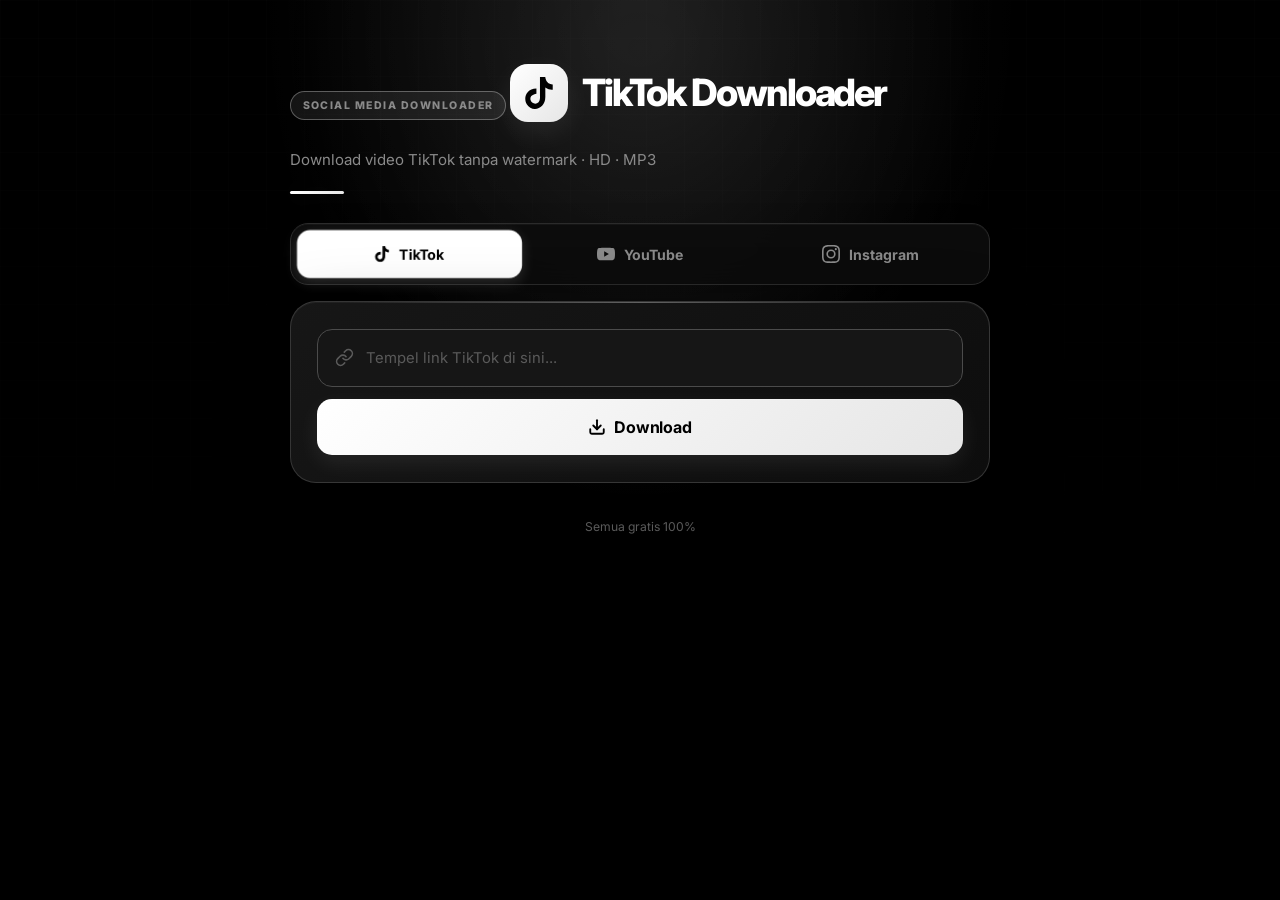
<file: index.html>
<!DOCTYPE html>
<html lang="id">
<head>
    <meta charset="UTF-8">
    <meta name="viewport" content="width=device-width, initial-scale=1.0">
    <title>Social Downloader · TikTok · YouTube · Instagram</title>
    <link rel="icon" type="image/png" href="file_0000000047dc8211a24a81a0bd350035.png">
    <meta name="description" content="Download video TikTok, YouTube, dan Instagram gratis, HD, tanpa watermark.">
    <link rel="preconnect" href="https://fonts.googleapis.com">
    <link rel="preconnect" href="https://fonts.gstatic.com" crossorigin>
    <link href="https://fonts.googleapis.com/css2?family=Inter:wght@400;500;600;700;800&display=swap" rel="stylesheet">
    <link rel="stylesheet" href="style.css">
</head>
<body data-theme="tiktok">
    <div class="container">
        <header>
            <div class="logo">
                <div class="logo-icon" id="logoIcon"></div>
                <h1 id="titleText">TikTok Downloader</h1>
            </div>
            <p class="subtitle" id="subtitleText">Download video TikTok tanpa watermark · HD · MP3</p>
        </header>

        <div class="tabs" role="tablist">
            <button class="tab active" data-platform="tiktok" role="tab" aria-selected="true">
                <svg width="16" height="16" viewBox="0 0 2859 3333" fill="currentColor" xmlns="http://www.w3.org/2000/svg">
                    <path d="M2081 0c55 473 319 755 778 785v532c-266 26-499-61-770-225v995c0 1264-1378 1659-1932 753-356-583-138-1606 1004-1647v561c-87 14-180 36-265 65-254 86-398 247-358 531 77 544 1075 705 992-358V1h551z"/>
                </svg>
                TikTok
            </button>
            <button class="tab" data-platform="youtube" role="tab" aria-selected="false">
                <svg width="18" height="18" viewBox="0 0 24 24" fill="currentColor" xmlns="http://www.w3.org/2000/svg">
                    <path d="M23.498 6.186a3.016 3.016 0 0 0-2.122-2.136C19.505 3.545 12 3.545 12 3.545s-7.505 0-9.377.505A3.017 3.017 0 0 0 .502 6.186C0 8.07 0 12 0 12s0 3.93.502 5.814a3.016 3.016 0 0 0 2.122 2.136c1.871.505 9.376.505 9.376.505s7.505 0 9.377-.505a3.015 3.015 0 0 0 2.122-2.136C24 15.93 24 12 24 12s0-3.93-.502-5.814zM9.545 15.568V8.432L15.818 12l-6.273 3.568z"/>
                </svg>
                YouTube
            </button>
            <button class="tab" data-platform="instagram" role="tab" aria-selected="false">
                <svg width="18" height="18" viewBox="0 0 24 24" fill="currentColor" xmlns="http://www.w3.org/2000/svg">
                    <path d="M12 2.163c3.204 0 3.584.012 4.85.07 3.252.148 4.771 1.691 4.919 4.919.058 1.265.069 1.645.069 4.849 0 3.205-.012 3.584-.069 4.849-.149 3.225-1.664 4.771-4.919 4.919-1.266.058-1.644.07-4.85.07-3.204 0-3.584-.012-4.849-.07-3.26-.149-4.771-1.699-4.919-4.92-.058-1.265-.07-1.644-.07-4.849 0-3.204.013-3.583.07-4.849.149-3.227 1.664-4.771 4.919-4.919 1.266-.057 1.645-.069 4.849-.069zM12 0C8.741 0 8.333.014 7.053.072 2.695.272.273 2.69.073 7.052.014 8.333 0 8.741 0 12c0 3.259.014 3.668.072 4.948.2 4.358 2.618 6.78 6.98 6.98C8.333 23.986 8.741 24 12 24c3.259 0 3.668-.014 4.948-.072 4.354-.2 6.782-2.618 6.979-6.98.059-1.28.073-1.689.073-4.948 0-3.259-.014-3.667-.072-4.947-.196-4.354-2.617-6.78-6.979-6.98C15.668.014 15.259 0 12 0zm0 5.838a6.162 6.162 0 1 0 0 12.324 6.162 6.162 0 0 0 0-12.324zM12 16a4 4 0 1 1 0-8 4 4 0 0 1 0 8zm6.406-11.845a1.44 1.44 0 1 0 0 2.881 1.44 1.44 0 0 0 0-2.881z"/>
                </svg>
                Instagram
            </button>
        </div>

        <div class="search-box">
            <div class="input-group">
                <div class="input-wrapper">
                    <svg width="18" height="18" viewBox="0 0 24 24" fill="none" stroke="currentColor" stroke-width="2" stroke-linecap="round" stroke-linejoin="round">
                        <path d="M10 13a5 5 0 0 0 7.54.54l3-3a5 5 0 0 0-7.07-7.07l-1.72 1.71"></path>
                        <path d="M14 11a5 5 0 0 0-7.54-.54l-3 3a5 5 0 0 0 7.07 7.07l1.71-1.71"></path>
                    </svg>
                    <input type="url" id="urlInput" placeholder="Tempel link TikTok di sini..." autocomplete="off" spellcheck="false">
                </div>
                <button id="downloadBtn">
                    <svg width="18" height="18" viewBox="0 0 24 24" fill="none" stroke="currentColor" stroke-width="2.5" stroke-linecap="round" stroke-linejoin="round">
                        <path d="M21 15v4a2 2 0 0 1-2 2H5a2 2 0 0 1-2-2v-4"></path>
                        <polyline points="7 10 12 15 17 10"></polyline>
                        <line x1="12" y1="15" x2="12" y2="3"></line>
                    </svg>
                    <span id="btnText">Download</span>
                </button>
            </div>
            <div class="message error" id="errorMsg"></div>
        </div>

        <div id="result"></div>
    </div>

    <footer>
        Semua gratis 100%
    </footer>

    <div class="toast" id="toast"></div>
    <script src="script.js" defer></script>
</body>
</html>
</file>
<file: style.css>
:root {
            --bg: #000000;
            --surface: #0d0d0d;
            --surface-2: #161616;
            --surface-3: #1f1f1f;
            --border: #2b2b2b;
            --text: #ffffff;
            --text-muted: #8a8a8a;
            --text-dim: #5a5a5a;

            /* Tema default */
            --accent: #ffffff;
            --accent-2: #e6e6e6;
            --accent-contrast: #000000;
            --accent-soft: rgba(255, 255, 255, 0.08);
            --accent-border: rgba(255, 255, 255, 0.3);
            --glow: rgba(255, 255, 255, 0.08);
            --gradient: linear-gradient(135deg, #ffffff 0%, #e6e6e6 100%);
        }

        /* TikTok: hitam putih */
        body[data-theme="tiktok"] {
            --accent: #ffffff;
            --accent-2: #e6e6e6;
            --accent-contrast: #000000;
            --accent-soft: rgba(255, 255, 255, 0.08);
            --accent-border: rgba(255, 255, 255, 0.3);
            --glow: rgba(255, 255, 255, 0.08);
            --gradient: linear-gradient(135deg, #ffffff 0%, #e6e6e6 100%);
        }

        /* YouTube: merah */
        body[data-theme="youtube"] {
            --accent: #ff0000;
            --accent-2: #ff4d4d;
            --accent-contrast: #ffffff;
            --accent-soft: rgba(255, 0, 0, 0.1);
            --accent-border: rgba(255, 0, 0, 0.4);
            --glow: rgba(255, 0, 0, 0.15);
            --gradient: linear-gradient(135deg, #ff0000 0%, #cc0000 100%);
        }

        /* Instagram: ungu-oranye */
        body[data-theme="instagram"] {
            --accent: #e1306c;
            --accent-2: #f77737;
            --accent-contrast: #ffffff;
            --accent-soft: rgba(225, 48, 108, 0.1);
            --accent-border: rgba(225, 48, 108, 0.4);
            --glow: rgba(247, 119, 55, 0.15);
            --gradient: linear-gradient(135deg, #833ab4 0%, #e1306c 50%, #f77737 100%);
        }

        * { margin: 0; padding: 0; box-sizing: border-box; }

        body {
            font-family: 'Inter', -apple-system, BlinkMacSystemFont, sans-serif;
            background: var(--bg);
            color: var(--text);
            min-height: 100vh;
            display: flex;
            flex-direction: column;
            align-items: center;
            padding: 2.5rem 1rem;
            position: relative;
            overflow-x: hidden;
            transition: background 0.4s ease;
        }

        body::before {
            content: '';
            position: fixed;
            inset: 0;
            background-image:
                linear-gradient(rgba(255,255,255,0.02) 1px, transparent 1px),
                linear-gradient(90deg, rgba(255,255,255,0.02) 1px, transparent 1px);
            background-size: 48px 48px;
            mask-image: radial-gradient(ellipse at center, #000 0%, transparent 70%);
            -webkit-mask-image: radial-gradient(ellipse at center, #000 0%, transparent 70%);
            pointer-events: none;
            z-index: 0;
        }

        body::after {
            content: '';
            position: fixed;
            top: -30%;
            left: 50%;
            transform: translateX(-50%);
            width: 700px;
            height: 700px;
            background: radial-gradient(circle, var(--glow) 0%, transparent 65%);
            pointer-events: none;
            z-index: 0;
            transition: background 0.4s ease;
        }

        .container { width: 100%; max-width: 640px; position: relative; z-index: 1; }

        /* Header */
        header { text-align: center; margin-bottom: 1.75rem; }
        .logo { display: inline-flex; align-items: center; gap: 0.75rem; margin-bottom: 0.75rem; }
        .logo-icon {
            width: 52px;
            height: 52px;
            display: flex;
            align-items: center;
            justify-content: center;
            background: var(--gradient);
            border-radius: 14px;
            padding: 10px;
            box-shadow: 0 8px 24px var(--glow);
            transition: all 0.4s ease;
        }
        .logo-icon svg { width: 100%; height: 100%; filter: brightness(0) invert(1); }
        /* Khusus TikTok: logo hitam di atas putih */
        body[data-theme="tiktok"] .logo-icon svg { filter: brightness(0); }
        h1 { font-size: 1.9rem; font-weight: 800; letter-spacing: -0.02em; line-height: 1.2; }
        .subtitle { color: var(--text-muted); font-size: 0.92rem; margin-top: 0.4rem; }

        /* Tabs */
        .tabs {
            display: flex;
            background: var(--surface);
            border: 1px solid var(--border);
            border-radius: 14px;
            padding: 4px;
            margin-bottom: 1rem;
            gap: 4px;
        }

        .tab {
            flex: 1;
            padding: 0.7rem 0.5rem;
            background: transparent;
            border: none;
            border-radius: 10px;
            color: var(--text-muted);
            font-family: inherit;
            font-size: 0.85rem;
            font-weight: 600;
            cursor: pointer;
            transition: all 0.2s ease;
            display: flex;
            align-items: center;
            justify-content: center;
            gap: 0.4rem;
            white-space: nowrap;
        }

        .tab:hover { color: #ffffff; }

        .tab[data-platform="tiktok"].active {
            background: #ffffff;
            color: #000000;
            box-shadow: 0 4px 15px rgba(255, 255, 255, 0.15);
        }
        .tab[data-platform="youtube"].active {
            background: #ff0000;
            color: #ffffff;
            box-shadow: 0 4px 15px rgba(255, 0, 0, 0.3);
        }
        .tab[data-platform="instagram"].active {
            background: linear-gradient(135deg, #833ab4 0%, #e1306c 50%, #f77737 100%);
            color: #ffffff;
            box-shadow: 0 4px 15px rgba(225, 48, 108, 0.3);
        }

        .tab svg { flex-shrink: 0; }

        /* Search Box */
        .search-box {
            background: var(--surface);
            border: 1px solid var(--border);
            border-radius: 20px;
            padding: 1.5rem;
            box-shadow: 0 20px 60px rgba(0, 0, 0, 0.6);
            transition: border-color 0.4s ease;
        }

        .input-group { display: flex; flex-direction: column; gap: 0.75rem; }
        .input-wrapper { position: relative; display: flex; align-items: center; }
        .input-wrapper > svg { position: absolute; left: 1rem; color: var(--text-dim); pointer-events: none; flex-shrink: 0; }

        #urlInput {
            width: 100%;
            padding: 1rem 1rem 1rem 3rem;
            background: var(--surface-2);
            border: 1px solid var(--border);
            border-radius: 12px;
            color: var(--text);
            font-size: 0.95rem;
            font-family: inherit;
            transition: all 0.2s ease;
            outline: none;
        }

        #urlInput::placeholder { color: var(--text-dim); }
        #urlInput:focus {
            border-color: var(--accent);
            background: var(--surface-3);
            box-shadow: 0 0 0 3px var(--accent-soft);
        }

        #downloadBtn {
            padding: 1rem;
            background: var(--gradient);
            border: none;
            border-radius: 12px;
            color: var(--accent-contrast);
            font-size: 1rem;
            font-weight: 700;
            font-family: inherit;
            cursor: pointer;
            transition: all 0.2s ease;
            display: flex;
            align-items: center;
            justify-content: center;
            gap: 0.5rem;
        }

        #downloadBtn:hover:not(:disabled) {
            transform: translateY(-2px);
            box-shadow: 0 10px 30px var(--glow);
        }
        #downloadBtn:active:not(:disabled) { transform: translateY(0); }
        #downloadBtn:disabled { opacity: 0.5; cursor: not-allowed; }

        .spinner {
            width: 18px; height: 18px;
            border: 2px solid rgba(255, 255, 255, 0.3);
            border-top-color: var(--accent-contrast);
            border-radius: 50%;
            animation: spin 0.7s linear infinite;
        }
        @keyframes spin { to { transform: rotate(360deg); } }

        .message {
            margin-top: 1rem;
            padding: 0.875rem 1rem;
            border-radius: 12px;
            font-size: 0.9rem;
            display: none;
        }
        .message.error {
            background: var(--accent-soft);
            border: 1px solid var(--accent-border);
            color: var(--accent);
            display: block;
        }

        /* Result */
        #result {
            margin-top: 1.5rem;
            display: none;
            justify-content: center;
            animation: fadeUp 0.4s ease;
        }
        @keyframes fadeUp {
            from { opacity: 0; transform: translateY(16px); }
            to { opacity: 1; transform: translateY(0); }
        }

        .result-card {
            background: var(--surface);
            border: 1px solid var(--border);
            border-radius: 20px;
            overflow: hidden;
            box-shadow: 0 20px 60px rgba(0, 0, 0, 0.6);
            width: fit-content;
            max-width: min(420px, 100%);
            display: flex;
            flex-direction: column;
        }

        .result-card.yt { max-width: min(560px, 100%); }
        .result-card.ig { max-width: min(460px, 100%); }

        /* Author section — POLOS tanpa gradient */
        .author-section {
            display: flex;
            align-items: center;
            gap: 0.75rem;
            padding: 1rem 1.25rem;
            border-bottom: 1px solid var(--border);
            width: 100%;
            background: transparent;
        }

        .author-avatar {
            width: 44px;
            height: 44px;
            border-radius: 50%;
            object-fit: cover;
            border: 2px solid var(--accent);
            background: var(--surface-2);
            flex-shrink: 0;
            padding: 2px;
        }

        .author-info { flex: 1; min-width: 0; }

        .author-name {
            font-weight: 700;
            font-size: 0.92rem;
            white-space: nowrap;
            overflow: hidden;
            text-overflow: ellipsis;
        }

        .author-username {
            color: var(--text-muted);
            font-size: 0.8rem;
            margin-top: 0.1rem;
            white-space: nowrap;
            overflow: hidden;
            text-overflow: ellipsis;
        }

        /* Video */
        .video-wrap {
            position: relative;
            width: 100%;
            background: #000;
            display: flex;
            justify-content: center;
            align-items: center;
        }

        .video-embed {
            display: block;
            width: 100%;
            height: auto;
            max-height: 75vh;
            object-fit: contain;
            background: #000;
        }

        .yt-thumb {
            display: block;
            width: 100%;
            height: auto;
            aspect-ratio: 16 / 9;
            object-fit: cover;
            background: #000;
        }

        .result-body { padding: 1.1rem 1.25rem; width: 100%; }

        .video-title {
            font-size: 0.9rem;
            font-weight: 500;
            line-height: 1.5;
            margin-bottom: 1rem;
            color: var(--text);
            display: -webkit-box;
            -webkit-line-clamp: 3;
            -webkit-box-orient: vertical;
            overflow: hidden;
        }

        .meta-row {
            display: flex;
            flex-wrap: wrap;
            gap: 0.5rem 0.9rem;
            margin-bottom: 1rem;
            font-size: 0.78rem;
            color: var(--text-muted);
        }

        .meta-item { display: flex; align-items: center; gap: 0.35rem; }
        .meta-item svg { color: var(--accent); flex-shrink: 0; }

        .downloads { display: flex; flex-direction: column; gap: 0.55rem; }

        .dl-btn {
            display: flex;
            align-items: center;
            justify-content: center;
            gap: 0.5rem;
            padding: 0.8rem 0.75rem;
            border-radius: 12px;
            font-size: 0.85rem;
            font-weight: 600;
            text-decoration: none;
            transition: all 0.2s ease;
            border: 1px solid transparent;
            cursor: pointer;
            text-align: center;
            font-family: inherit;
            position: relative;
            width: 100%;
        }

        .dl-btn.primary {
            background: var(--gradient);
            color: var(--accent-contrast);
        }
        .dl-btn.primary:hover {
            transform: translateY(-2px);
            box-shadow: 0 8px 25px var(--glow);
        }

        .dl-btn.secondary {
            background: var(--surface-2);
            border-color: var(--border);
            color: var(--text);
        }
        .dl-btn.secondary:hover {
            border-color: var(--accent);
            background: var(--accent-soft);
            transform: translateY(-2px);
        }

        .dl-btn.music {
            background: var(--surface-2);
            border-color: var(--border);
            color: var(--text);
        }
        .dl-btn.music:hover {
            border-color: var(--accent);
            background: var(--accent-soft);
            transform: translateY(-2px);
        }

        .dl-btn:disabled { opacity: 0.6; cursor: wait; transform: none !important; }
        .dl-btn svg { flex-shrink: 0; }
        .file-size { font-size: 0.72rem; opacity: 0.7; font-weight: 400; }

        .btn-spinner {
            width: 14px; height: 14px;
            border: 2px solid rgba(255, 255, 255, 0.3);
            border-top-color: currentColor;
            border-radius: 50%;
            animation: spin 0.7s linear infinite;
        }

        /* Quality grid (YouTube) */
        .quality-grid {
            display: grid;
            grid-template-columns: repeat(2, 1fr);
            gap: 0.55rem;
        }
        .quality-grid .dl-btn { font-size: 0.82rem; padding: 0.75rem 0.5rem; }
        .quality-grid .dl-btn.primary { grid-column: 1 / -1; }

        .badge-hd {
            display: inline-block;
            font-size: 0.65rem;
            padding: 1px 6px;
            background: rgba(0, 0, 0, 0.25);
            color: #fff;
            border-radius: 4px;
            font-weight: 700;
            margin-left: 4px;
            vertical-align: middle;
        }

        /* Stats — POLOS tanpa gradient */
        .stats {
            display: flex;
            justify-content: space-around;
            padding: 0.9rem 1rem;
            border-top: 1px solid var(--border);
            background: transparent;
            width: 100%;
        }
        .stat { text-align: center; }
        .stat-value { font-weight: 700; font-size: 0.85rem; color: var(--text); }
        .stat-label { font-size: 0.7rem; color: var(--text-muted); margin-top: 0.15rem; }

        /* Footer */
        footer {
            margin-top: 3rem;
            text-align: center;
            font-size: 0.8rem;
            color: var(--text-dim);
            position: relative;
            z-index: 1;
            line-height: 1.6;
        }
        footer a { color: var(--accent); text-decoration: none; border-bottom: 1px dotted var(--accent-border); }

        .toast {
            position: fixed;
            bottom: 1.5rem;
            left: 50%;
            transform: translateX(-50%) translateY(120%);
            background: var(--gradient);
            color: var(--accent-contrast);
            padding: 0.85rem 1.5rem;
            border-radius: 12px;
            font-size: 0.875rem;
            font-weight: 600;
            box-shadow: 0 10px 40px var(--glow);
            transition: transform 0.3s ease;
            z-index: 100;
            max-width: calc(100vw - 2rem);
            text-align: center;
        }
        .toast.show { transform: translateX(-50%) translateY(0); }

        @media (max-width: 480px) {
            h1 { font-size: 1.4rem; }
            .search-box { padding: 1.25rem; }
            .result-body { padding: 1rem 1.1rem; }
            .author-section { padding: 0.9rem 1.1rem; }
            .stats { padding: 0.8rem 0.9rem; }
            .logo-icon { width: 44px; height: 44px; padding: 8px; }
            .result-card, .result-card.yt, .result-card.ig { max-width: 100%; }
            .video-embed { max-height: 70vh; }
            .quality-grid { grid-template-columns: 1fr; }
            .tab { font-size: 0.78rem; padding: 0.65rem 0.35rem; }
            .tab svg { width: 15px; height: 15px; }
        }

/* Smooth, ringan, dan responsif */
html { scroll-behavior: smooth; }
header, .tabs, .search-box, footer {
    animation: enterSoft .55s cubic-bezier(.2,.75,.25,1) both;
}
.tabs { animation-delay: .06s; }
.search-box { animation-delay: .12s; }
footer { animation-delay: .18s; }
.search-box { will-change: border-color; }
.tab, #downloadBtn, .dl-btn, #urlInput, .logo-icon {
    -webkit-tap-highlight-color: transparent;
}
.tab:focus-visible, #downloadBtn:focus-visible, .dl-btn:focus-visible, #urlInput:focus-visible {
    outline: 2px solid var(--accent);
    outline-offset: 3px;
}
.result-card {
    animation: cardEnter .42s cubic-bezier(.2,.75,.25,1) both;
    transform-origin: top center;
}
@keyframes enterSoft {
    from { opacity: 0; transform: translateY(10px); }
    to { opacity: 1; transform: translateY(0); }
}
@keyframes cardEnter {
    from { opacity: 0; transform: translateY(12px) scale(.99); }
    to { opacity: 1; transform: translateY(0) scale(1); }
}
@media (hover: hover) {
    .tab:hover { transform: translateY(-1px); }
    .logo-icon:hover { transform: translateY(-2px) rotate(-2deg); }
}
@media (prefers-reduced-motion: reduce) {
    *, *::before, *::after {
        animation-duration: .01ms !important;
        animation-iteration-count: 1 !important;
        scroll-behavior: auto !important;
        transition-duration: .01ms !important;
    }
}


/* ===== Visual refresh: premium downloader UI (warna tema tetap) ===== */
:root {
    --ui-radius-xl: 26px;
    --ui-radius-lg: 20px;
    --ui-shadow: 0 24px 70px rgba(0, 0, 0, .42);
}

html { scroll-behavior: smooth; }
body {
    padding: clamp(1.25rem, 5vw, 4rem) 1rem 2rem;
    background-color: var(--bg);
    background-image: radial-gradient(ellipse at 50% 0%, var(--glow), transparent 42%);
}
body::before {
    opacity: .55;
    background-size: 38px 38px;
    mask-image: linear-gradient(to bottom, #000 0%, transparent 78%);
    -webkit-mask-image: linear-gradient(to bottom, #000 0%, transparent 78%);
}
body::after { width: min(780px, 110vw); height: min(780px, 110vw); top: -38%; opacity: .75; }
.container { max-width: 700px; }
header {
    text-align: left;
    margin: 0 0 1.8rem;
    animation: heroIn .65s cubic-bezier(.2,.75,.25,1) both;
}
header::before {
    content: 'SOCIAL MEDIA DOWNLOADER';
    display: inline-flex;
    align-items: center;
    gap: .55rem;
    margin-bottom: 1.15rem;
    padding: .45rem .72rem;
    border: 1px solid var(--accent-border);
    border-radius: 999px;
    background: var(--accent-soft);
    color: var(--text-muted);
    font-size: .66rem;
    font-weight: 800;
    letter-spacing: .14em;
}
header::after {
    content: '';
    display: block;
    width: 54px;
    height: 3px;
    margin-top: 1.15rem;
    border-radius: 99px;
    background: var(--gradient);
    box-shadow: 0 0 22px var(--glow);
}
.logo { gap: .9rem; margin-bottom: .65rem; }
.logo-icon {
    width: 58px;
    height: 58px;
    flex: 0 0 58px;
    border-radius: 18px;
    padding: 13px;
    box-shadow: 0 10px 28px var(--glow), inset 0 1px 0 rgba(255,255,255,.22);
}
h1 { font-size: clamp(1.65rem, 5vw, 2.35rem); letter-spacing: -.055em; line-height: 1.08; }
.subtitle { max-width: 510px; font-size: .94rem; line-height: 1.7; margin-top: .55rem; }
.tabs {
    padding: 6px;
    gap: 6px;
    margin-bottom: 1rem;
    border-radius: 18px;
    background: color-mix(in srgb, var(--surface) 92%, transparent);
    box-shadow: 0 12px 34px rgba(0,0,0,.16), inset 0 1px 0 rgba(255,255,255,.035);
    backdrop-filter: blur(14px);
    animation: heroIn .65s .08s cubic-bezier(.2,.75,.25,1) both;
}
.tab {
    min-height: 48px;
    padding: .8rem .7rem;
    gap: .55rem;
    border-radius: 13px;
    font-size: .88rem;
    font-weight: 700;
    transition: color .22s ease, background .25s ease, transform .22s ease, box-shadow .25s ease;
}
.tab:hover { color: var(--text); background: rgba(255,255,255,.045); }
.tab[data-platform="tiktok"].active { background: #fff; color: #000; }
.tab[data-platform="youtube"].active { background: #ff0000; color: #fff; }
.tab[data-platform="instagram"].active { background: linear-gradient(135deg, #833ab4 0%, #e1306c 50%, #f77737 100%); color: #fff; }
.search-box {
    position: relative;
    overflow: hidden;
    padding: clamp(1.1rem, 4vw, 1.65rem);
    border-radius: var(--ui-radius-xl);
    border-color: color-mix(in srgb, var(--border) 75%, var(--accent-border));
    background: linear-gradient(145deg, color-mix(in srgb, var(--surface) 96%, white 4%), var(--surface));
    box-shadow: var(--ui-shadow), inset 0 1px 0 rgba(255,255,255,.045);
    animation: heroIn .7s .14s cubic-bezier(.2,.75,.25,1) both;
}
.search-box::before {
    content: '';
    position: absolute;
    top: 0;
    left: 8%;
    right: 8%;
    height: 1px;
    background: linear-gradient(90deg, transparent, var(--accent-border), transparent);
    pointer-events: none;
}
.input-group { gap: .85rem; }
#urlInput {
    min-height: 58px;
    padding: 1.05rem 1rem 1.05rem 3.15rem;
    border-radius: 15px;
    background: var(--surface-2);
    border-color: color-mix(in srgb, var(--border) 85%, white 15%);
    font-size: .93rem;
}
#urlInput:focus { border-color: var(--accent); box-shadow: 0 0 0 4px var(--accent-soft); }
.input-wrapper > svg { left: 1.1rem; width: 19px; height: 19px; }
#downloadBtn {
    min-height: 56px;
    border-radius: 15px;
    letter-spacing: -.01em;
    box-shadow: 0 8px 22px var(--glow), inset 0 1px 0 rgba(255,255,255,.18);
    transition: transform .22s ease, box-shadow .22s ease, filter .22s ease;
}
#downloadBtn:hover:not(:disabled) { transform: translateY(-2px); filter: brightness(1.04); box-shadow: 0 13px 30px var(--glow); }
#downloadBtn:active:not(:disabled) { transform: scale(.99); }
.message { border-radius: 14px; line-height: 1.5; }
#result { gap: 1rem; margin-top: 1.2rem; }
.result-card {
    border-radius: 24px;
    border-color: color-mix(in srgb, var(--border) 75%, var(--accent-border));
    background: var(--surface);
    box-shadow: 0 18px 50px rgba(0,0,0,.35), inset 0 1px 0 rgba(255,255,255,.035);
    animation: resultIn .42s cubic-bezier(.2,.75,.25,1) both;
}
.author-section { padding: 1.15rem 1.25rem; }
.author-avatar { border: 1px solid var(--accent-border); box-shadow: 0 5px 18px rgba(0,0,0,.22); }
.video-wrap { background: #080808; }
.yt-thumb, .video-embed { transition: transform .45s ease; }
.result-card:hover .yt-thumb { transform: scale(1.015); }
.result-body { padding: clamp(1rem, 4vw, 1.45rem); }
.video-title { font-size: 1rem; line-height: 1.55; letter-spacing: -.015em; }
.meta-row { gap: .6rem 1rem; margin-bottom: 1.15rem; }
.meta-item { font-size: .78rem; }
.dl-btn {
    min-height: 46px;
    border-radius: 13px;
    transition: transform .2s ease, box-shadow .2s ease, background .2s ease, border-color .2s ease;
}
.dl-btn.primary { box-shadow: 0 7px 18px var(--glow); }
.dl-btn:hover:not(:disabled) { transform: translateY(-2px); }
.dl-btn:active:not(:disabled) { transform: scale(.99); }
.quality-grid { gap: .65rem; }
.stats { padding: 1rem 1.1rem; background: rgba(255,255,255,.015); }
.stat-value { font-size: .9rem; }
.stat-label { font-size: .72rem; }
footer { max-width: 560px; margin: 2rem auto 0; font-size: .76rem; line-height: 1.9; color: var(--text-dim); }
footer a { transition: color .2s ease; }
footer a:hover { color: var(--text); }
.toast {
    bottom: max(1.2rem, env(safe-area-inset-bottom));
    border: 1px solid var(--accent-border);
    border-radius: 15px;
    box-shadow: 0 15px 40px rgba(0,0,0,.35), 0 0 22px var(--glow);
    backdrop-filter: blur(14px);
}
@keyframes heroIn { from { opacity: 0; transform: translateY(14px); } to { opacity: 1; transform: translateY(0); } }
@keyframes resultIn { from { opacity: 0; transform: translateY(12px) scale(.99); } to { opacity: 1; transform: translateY(0) scale(1); } }
@media (min-width: 600px) {
    .input-group { gap: .8rem; }
    .quality-grid { grid-template-columns: repeat(2, minmax(0, 1fr)); }
    .quality-grid .dl-btn.primary { grid-column: auto; }
}
@media (max-width: 480px) {
    body { padding: 1.5rem .9rem 1.5rem; }
    header { margin-bottom: 1.4rem; }
    header::before { margin-bottom: .9rem; font-size: .6rem; }
    .logo { align-items: center; gap: .7rem; }
    .logo-icon { width: 48px; height: 48px; flex-basis: 48px; padding: 10px; border-radius: 15px; }
    h1 { font-size: clamp(1.35rem, 6vw, 1.7rem); }
    .subtitle { font-size: .84rem; }
    .tab { min-height: 45px; font-size: .76rem; gap: .32rem; padding: .65rem .3rem; }
    .tab svg { width: 15px; height: 15px; }
    .search-box { padding: 1rem; border-radius: 21px; }
    #urlInput { min-height: 54px; font-size: .88rem; }
    #downloadBtn { min-height: 53px; }
    .result-card, .result-card.yt, .result-card.ig { border-radius: 20px; }
    .quality-grid { grid-template-columns: 1fr; }
}
@media (prefers-reduced-motion: reduce) {
    html { scroll-behavior: auto; }
    *, *::before, *::after { animation-duration: .01ms !important; animation-iteration-count: 1 !important; transition-duration: .01ms !important; }
}


/* Permintaan pengguna: hilangkan kotak notifikasi yang muncul di tengah bawah. */
.toast, .toast.show { display: none !important; }


/* Smooth micro-interactions: pilihan platform, tombol, input, dan transisi konten. */
.tabs { isolation: isolate; }
.tab {
    position: relative;
    transform: translateZ(0);
    -webkit-tap-highlight-color: transparent;
    will-change: transform;
}
.tab svg {
    transition: transform .32s cubic-bezier(.2,.8,.2,1), filter .25s ease;
    transform-origin: center;
}
.tab:hover { transform: translateY(-2px); }
.tab:hover svg { transform: scale(1.1) rotate(-4deg); }
.tab:active { transform: translateY(1px) scale(.97); }
.tab.active { animation: tabSelect .34s cubic-bezier(.2,.85,.25,1) both; }
.tab.active svg { animation: iconPop .42s cubic-bezier(.2,.8,.2,1) both; }
.tab:focus-visible, #downloadBtn:focus-visible, .dl-btn:focus-visible {
    outline: 2px solid var(--accent);
    outline-offset: 3px;
}

#downloadBtn, .dl-btn {
    position: relative;
    overflow: hidden;
    -webkit-tap-highlight-color: transparent;
}
#downloadBtn svg, .dl-btn svg {
    transition: transform .3s cubic-bezier(.2,.8,.2,1);
}
#downloadBtn:hover:not(:disabled) svg,
.dl-btn:hover:not(:disabled) svg { transform: translateY(2px); }
#downloadBtn:active:not(:disabled), .dl-btn:active:not(:disabled) {
    transform: scale(.975);
    transition-duration: .1s;
}
#downloadBtn:disabled, .dl-btn:disabled { cursor: wait; filter: saturate(.75); }

#urlInput {
    transition: border-color .25s ease, box-shadow .28s ease, background .25s ease, transform .25s ease;
}
#urlInput:focus { transform: translateY(-1px); }
.logo-icon { animation: logoSettle .55s cubic-bezier(.2,.8,.2,1) both; }
header.platform-transition h1,
header.platform-transition .subtitle,
header.platform-transition .logo-icon {
    animation: platformTextIn .38s cubic-bezier(.2,.75,.25,1) both;
}
#result { animation: resultAreaIn .3s ease both; }
.result-card { transform-origin: top center; }
.result-card:hover { transition: border-color .25s ease, box-shadow .25s ease, transform .25s ease; }
.message.error { animation: errorIn .28s ease both; }

@keyframes tabSelect {
    0% { transform: scale(.96); }
    60% { transform: scale(1.025); }
    100% { transform: scale(1); }
}
@keyframes iconPop {
    0% { transform: scale(.75) rotate(-8deg); }
    65% { transform: scale(1.13) rotate(3deg); }
    100% { transform: scale(1) rotate(0); }
}
@keyframes platformTextIn {
    from { opacity: .35; transform: translateY(7px); }
    to { opacity: 1; transform: translateY(0); }
}
@keyframes logoSettle {
    from { opacity: .6; transform: scale(.92) rotate(-5deg); }
    to { opacity: 1; transform: scale(1) rotate(0); }
}
@keyframes resultAreaIn {
    from { opacity: .65; }
    to { opacity: 1; }
}
@keyframes errorIn {
    from { opacity: 0; transform: translateY(-4px); }
    to { opacity: 1; transform: translateY(0); }
}
@media (prefers-reduced-motion: reduce) {
    .tab.active, .tab.active svg, .logo-icon,
    header.platform-transition h1, header.platform-transition .subtitle,
    header.platform-transition .logo-icon, #result, .message.error {
        animation: none !important;
    }
}


/* Pastikan ikon tautan di samping placeholder tetap terlihat saat input disentuh/fokus. */
.input-wrapper > svg {
    z-index: 2;
    opacity: 1;
    visibility: visible;
    pointer-events: none;
}
#urlInput {
    position: relative;
    z-index: 1;
    padding-left: 3rem;
}

/* TikTok Photo Mode / carousel */
.photo-result { overflow: hidden; }
.photo-viewer { position: relative; width: 100%; background: #080808; display: flex; justify-content: center; align-items: center; min-height: 220px; }
.photo-slide { display: block; width: 100%; max-height: 72vh; aspect-ratio: 4 / 5; object-fit: contain; background: #080808; }
.slide-arrow { position: absolute; top: 50%; transform: translateY(-50%); width: 38px; height: 38px; border: 1px solid rgba(255,255,255,.35); border-radius: 50%; background: rgba(0,0,0,.55); color: #fff; font-size: 28px; line-height: 1; display: grid; place-items: center; cursor: pointer; transition: .2s ease; }
.slide-arrow:disabled { opacity: .25; cursor: default; }
.slide-arrow:not(:disabled):active { transform: translateY(-50%) scale(.92); }
.slide-arrow.prev { left: 12px; }
.slide-arrow.next { right: 12px; }
.slide-counter { position: absolute; right: 12px; top: 12px; padding: 5px 10px; border-radius: 20px; color: #fff; background: rgba(0,0,0,.62); font-size: .75rem; }
.slide-dots { display: flex; justify-content: center; flex-wrap: wrap; gap: 7px; padding: 12px 10px 0; }
.slide-dot { width: 7px; height: 7px; border: 0; border-radius: 50%; padding: 0; background: var(--text-muted); opacity: .45; cursor: pointer; transition: transform .2s ease, opacity .2s ease; }
.slide-dot.active { opacity: 1; transform: scale(1.35); background: var(--accent); }
.photo-downloads { max-height: 310px; overflow-y: auto; padding-right: 2px; }
</file>
